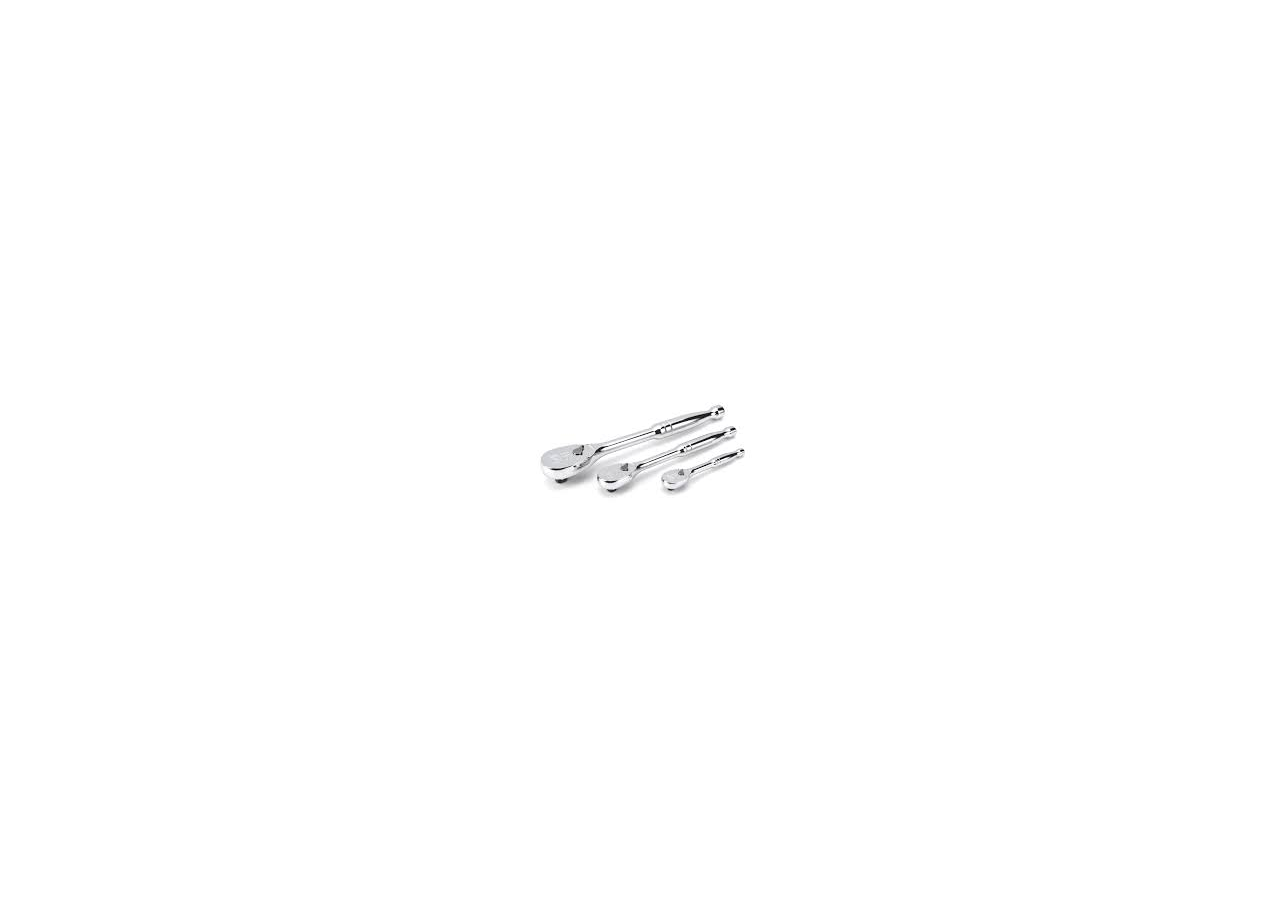
<file: index.html>
<!DOCTYPE html>
<html lang="en">
<head>
    <meta charset="UTF-8">
    <meta name="viewport" content="width=device-width, initial-scale=1.0">
    <title>Swipe Gallery</title>
    <link rel="stylesheet" href="script.css">
</head>
<body>
    <div class="gallery-container">
        <div class="image-slider">
            <div class="image-wrapper">
                <img src="images/image1.jpeg" alt="Image 1">
            </div>
            <div class="image-wrapper">
                <img src="images/image2.jpeg" alt="Image 2">
            </div>
            <div class="image-wrapper">
                <img src="images/image3.jpeg" alt="Image 3">
            </div>
            <div class="image-wrapper">
                <img src="images/image4.jpeg" alt="Image 4">
            </div>
        </div>
    </div>
    <script src="script.js"></script>
</body>
</html>
</file>
<file: script.css>
* {
    margin: 0;
    padding: 0;
    box-sizing: border-box;
}

body {
    background-color: rgb(255, 255, 255);
    overflow: hidden;
}

.gallery-container {
    width: 100vw;
    height: 100vh;
    overflow: hidden;
}

.image-slider {
    display: flex;
    width: 400vw;
    height: 100vh;
    transition: transform 0.3s ease-in-out;
}

.image-wrapper {
    width: 100vw;
    height: 100vh;
    display: flex;
    justify-content: center;
    align-items: center;
}

.image-wrapper img {
    max-width: 100%;
    max-height: 100%;
    object-fit: contain;
}
</file>
